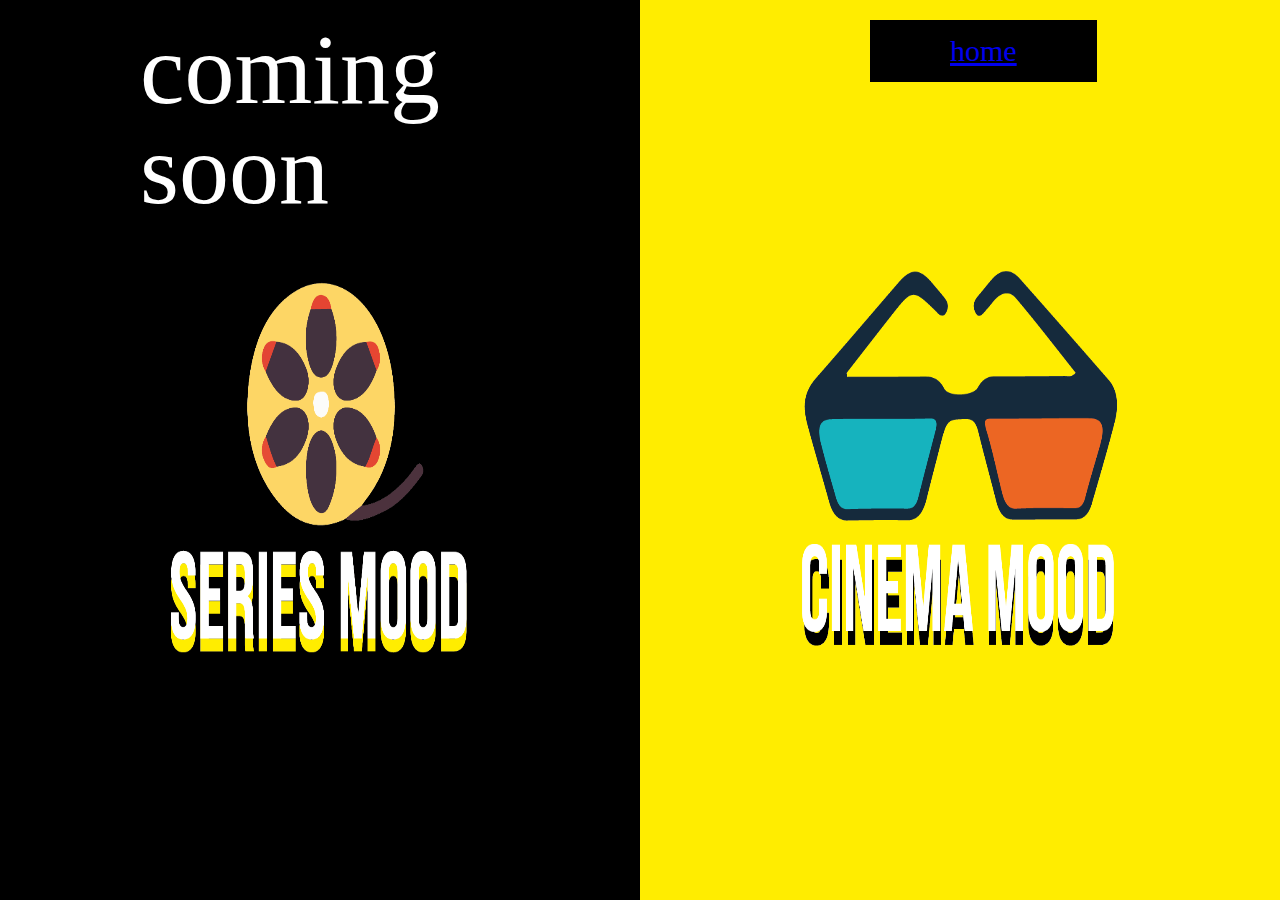
<file: index.html>
<!DOCTYPE html>
<html>
<head>
	<link rel="stylesheet" type="text/css" href="reset/reset.css">
	<link rel="stylesheet" type="text/css" href="css/style.css">
	<link rel="stylesheet" href="https://cdnjs.cloudflare.com/ajax/libs/font-awesome/4.7.0/css/font-awesome.min.css">
	<title>start</title>
</head>
<body>

<div class="split left">
	<h1>coming soon</h1>

  <div class="centered">
    <img src="img/serie.png" alt="Avatar woman">
  </div>

</div>

<div class="split right">
  <div class="centered">
    <img src="img/cinema.png" alt="Avatar man">
  </div>
  <button class="btn success"><a href="../home/index.html" target="_blank">home</a></button>
</div>

     
</body>
</html>
</file>
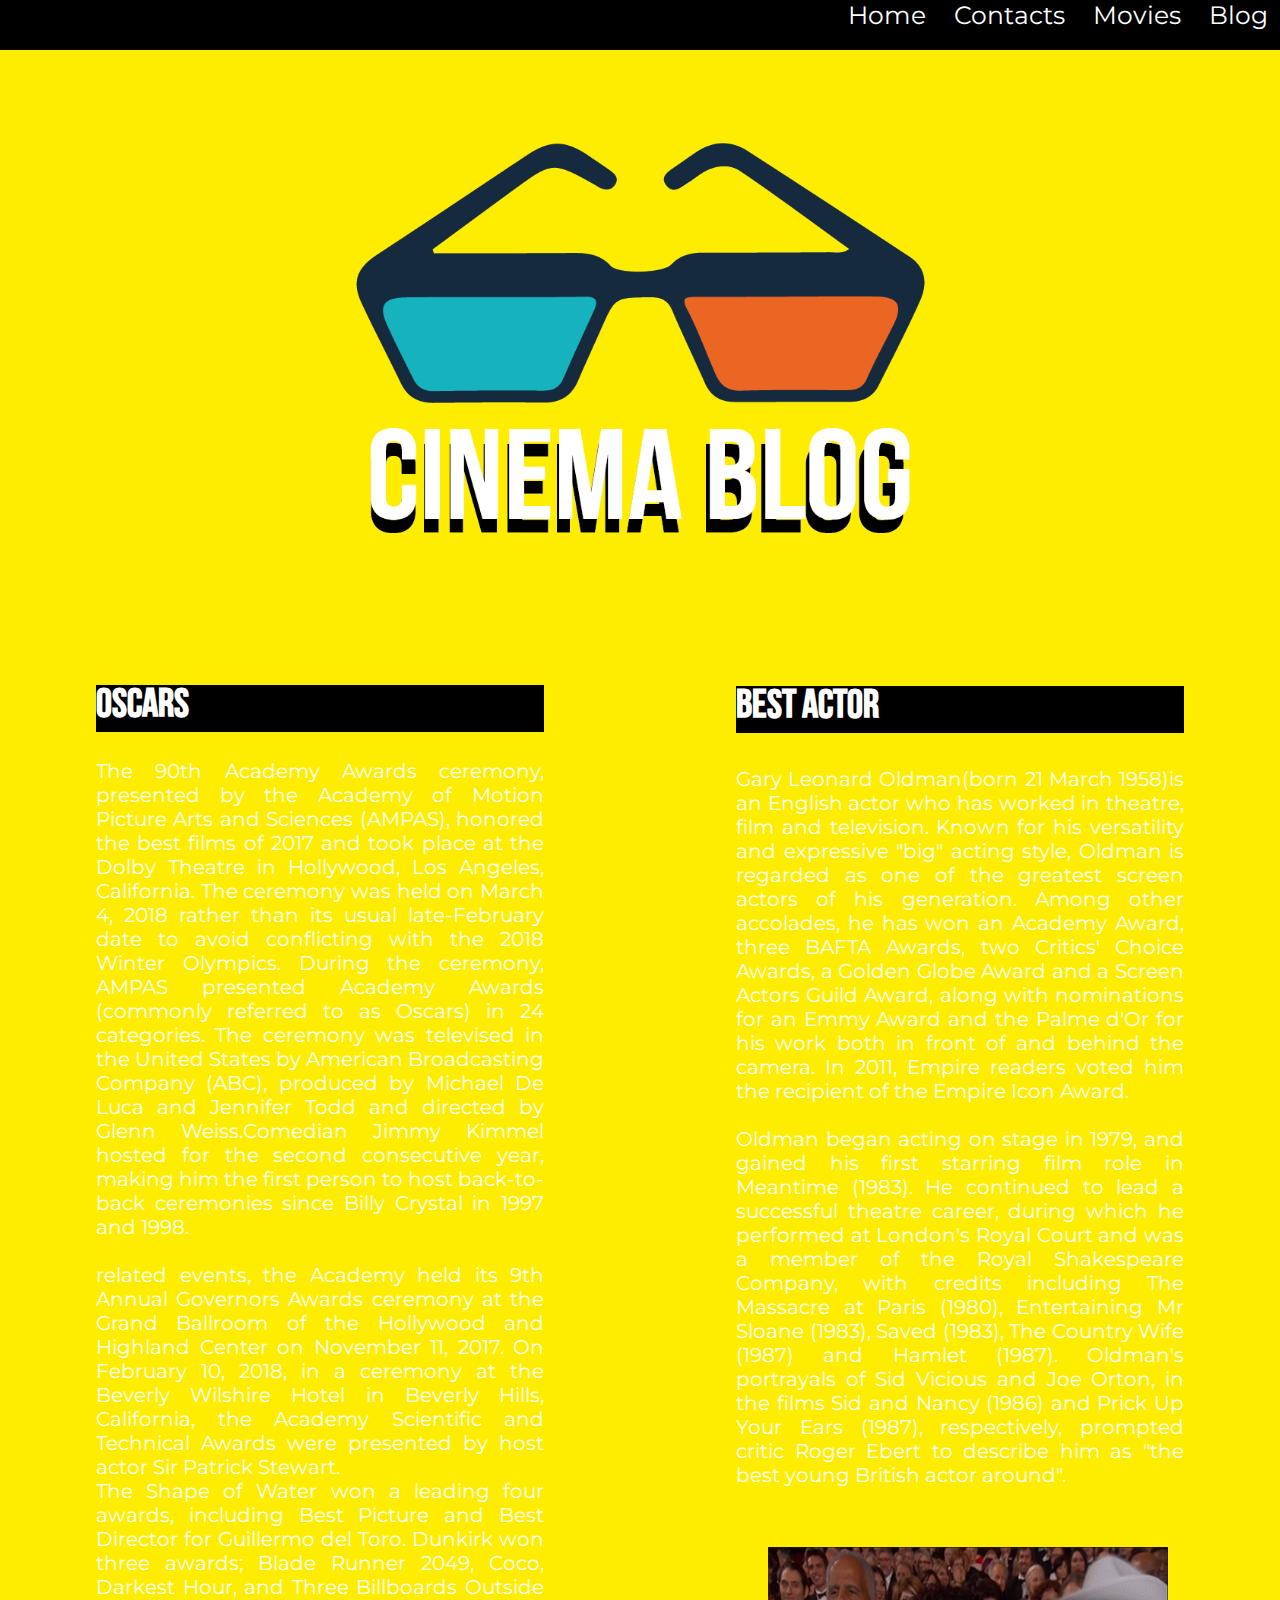
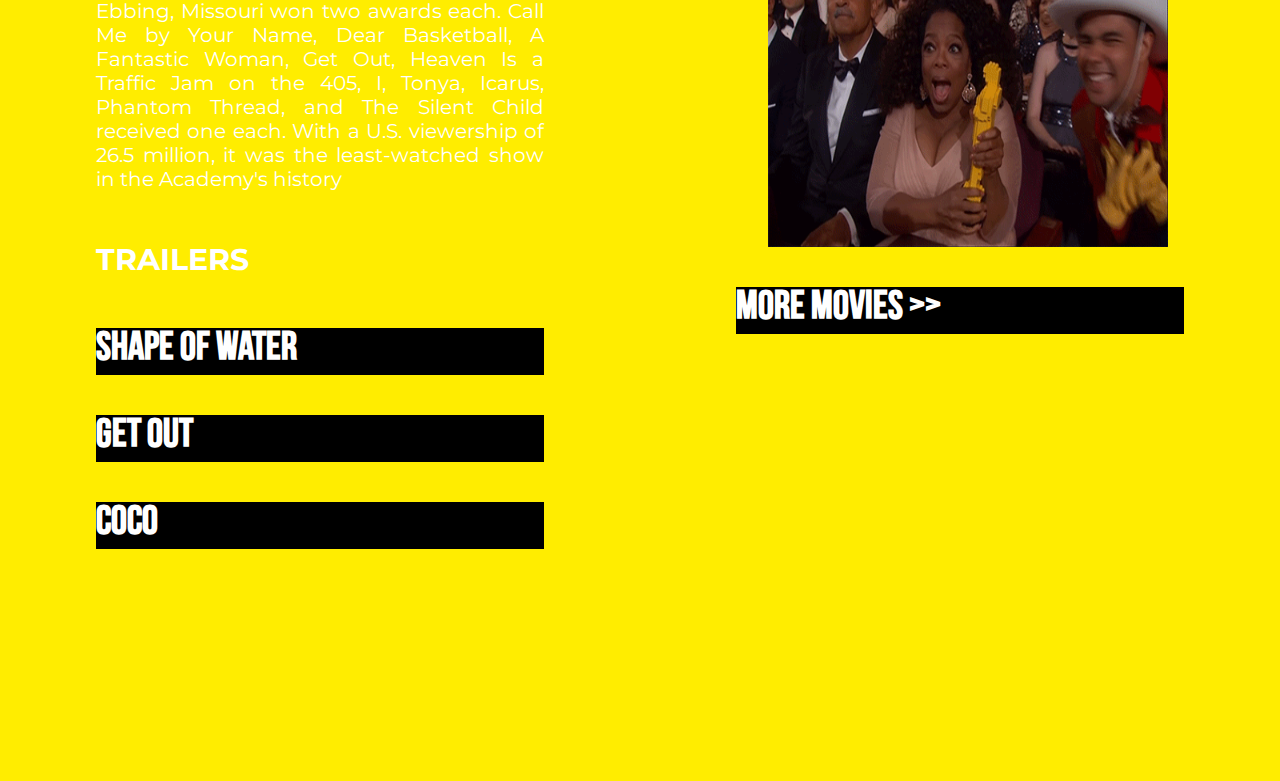
<file: Blog/index.html>
<html>

<head>
<title>cinema blog</title>
<meta charset="utf-8">
<meta name="viewport" content="width=device-width, initial-scale=1, maximum-scale=5"/>
<link href="css/style.css" type="text/css" rel="stylesheet">
<link href="https://fonts.googleapis.com/css?family=Abril+Fatface" rel="stylesheet">
<link href="https://fonts.googleapis.com/css?family=Montserrat" type="text/css" rel="stylesheet">
<link href="https://fonts.googleapis.com/css?family=Anton" type="text/css" rel="stylesheet">
</head>

<body>
<div class="navbar" id="navvv">
<a class="active" id="home" href="../home/index.html" target="_blank">Home</a>
<a href="#contacts">Contacts</a>
<a href="../movie/index.html" target="_blank">Movies</a>
<a href="../Blog/index.html" target="_blank">Blog</a>
</div>

<img src="img/blog.png" id="imagegonude">
<div class="firstrow">
        <h1>oscars</h1>
        <p>The 90th Academy Awards ceremony, presented by the Academy of Motion Picture Arts and Sciences (AMPAS), honored the best films of 2017 and took place at the Dolby Theatre in Hollywood, Los Angeles, California. The ceremony was held on March 4, 2018 rather than its usual late-February date to avoid conflicting with the 2018 Winter Olympics. During the ceremony, AMPAS presented Academy Awards (commonly referred to as Oscars) in 24 categories. The ceremony was televised in the United States by American Broadcasting Company (ABC), produced by Michael De Luca and Jennifer Todd and directed by Glenn Weiss.Comedian Jimmy Kimmel hosted for the second consecutive year, making him the first person to host back-to-back ceremonies since Billy Crystal in 1997 and 1998.<br>
            <br>
        related events, the Academy held its 9th Annual Governors Awards ceremony at the Grand Ballroom of the Hollywood and Highland Center on November 11, 2017. On February 10, 2018, in a ceremony at the Beverly Wilshire Hotel in Beverly Hills, California, the Academy Scientific and Technical Awards were presented by host actor Sir Patrick Stewart.<br> 

        The Shape of Water won a leading four awards, including Best Picture and Best Director for Guillermo del Toro. Dunkirk won three awards; Blade Runner 2049, Coco, Darkest Hour, and Three Billboards Outside Ebbing, Missouri won two awards each. Call Me by Your Name, Dear Basketball, A Fantastic Woman, Get Out, Heaven Is a Traffic Jam on the 405, I, Tonya, Icarus, Phantom Thread, and The Silent Child received one each. With a U.S. viewership of 26.5 million, it was the least-watched show in the Academy's history<br> </p>
        <h5>TRAILERS</h5>
    <h3><a href= "https://www.youtube.com/watch?v=XFYWazblaUA" target="_blank">shape of water</a></h3>
    <h3><a href= "https://www.youtube.com/watch?v=DzfpyUB60YY" target="_blank">get out</a></h3>
    <h3><a href= "https://www.youtube.com/watch?v=Z43ZzfHPiNY" target="_blank">coco</a></h3>
</div>
<div class="secondrow">
        <h2>BEST ACTOR</h2>
        <p>Gary Leonard Oldman(born 21 March 1958)is an English actor who has worked in theatre, film and television. Known for his versatility and expressive "big" acting style, Oldman is regarded as one of the greatest screen actors of his generation. Among other accolades, he has won an Academy Award, three BAFTA Awards, two Critics' Choice Awards, a Golden Globe Award and a Screen Actors Guild Award, along with nominations for an Emmy Award and the Palme d'Or for his work both in front of and behind the camera. In 2011, Empire readers voted him the recipient of the Empire Icon Award.<br>
<br>
Oldman began acting on stage in 1979, and gained his first starring film role in Meantime (1983). He continued to lead a successful theatre career, during which he performed at London's Royal Court and was a member of the Royal Shakespeare Company, with credits including The Massacre at Paris (1980), Entertaining Mr Sloane (1983), Saved (1983), The Country Wife (1987) and Hamlet (1987). Oldman's portrayals of Sid Vicious and Joe Orton, in the films Sid and Nancy (1986) and Prick Up Your Ears (1987), respectively, prompted critic Roger Ebert to describe him as "the best young British actor around".</p>
        
    
      <a href="https://www.instagram.com/p/BZcj72ZDvI7/?hl=es-la&taken-by=pollitasrd" target="_blank">
      <img src="img/9de041b5f3409bf221c3f19fed591c2d.gif" id="imgskincare">
      <h3>MORE MOVIES >> </h3>
    </a>
</div>
</body>

</html>
</file>
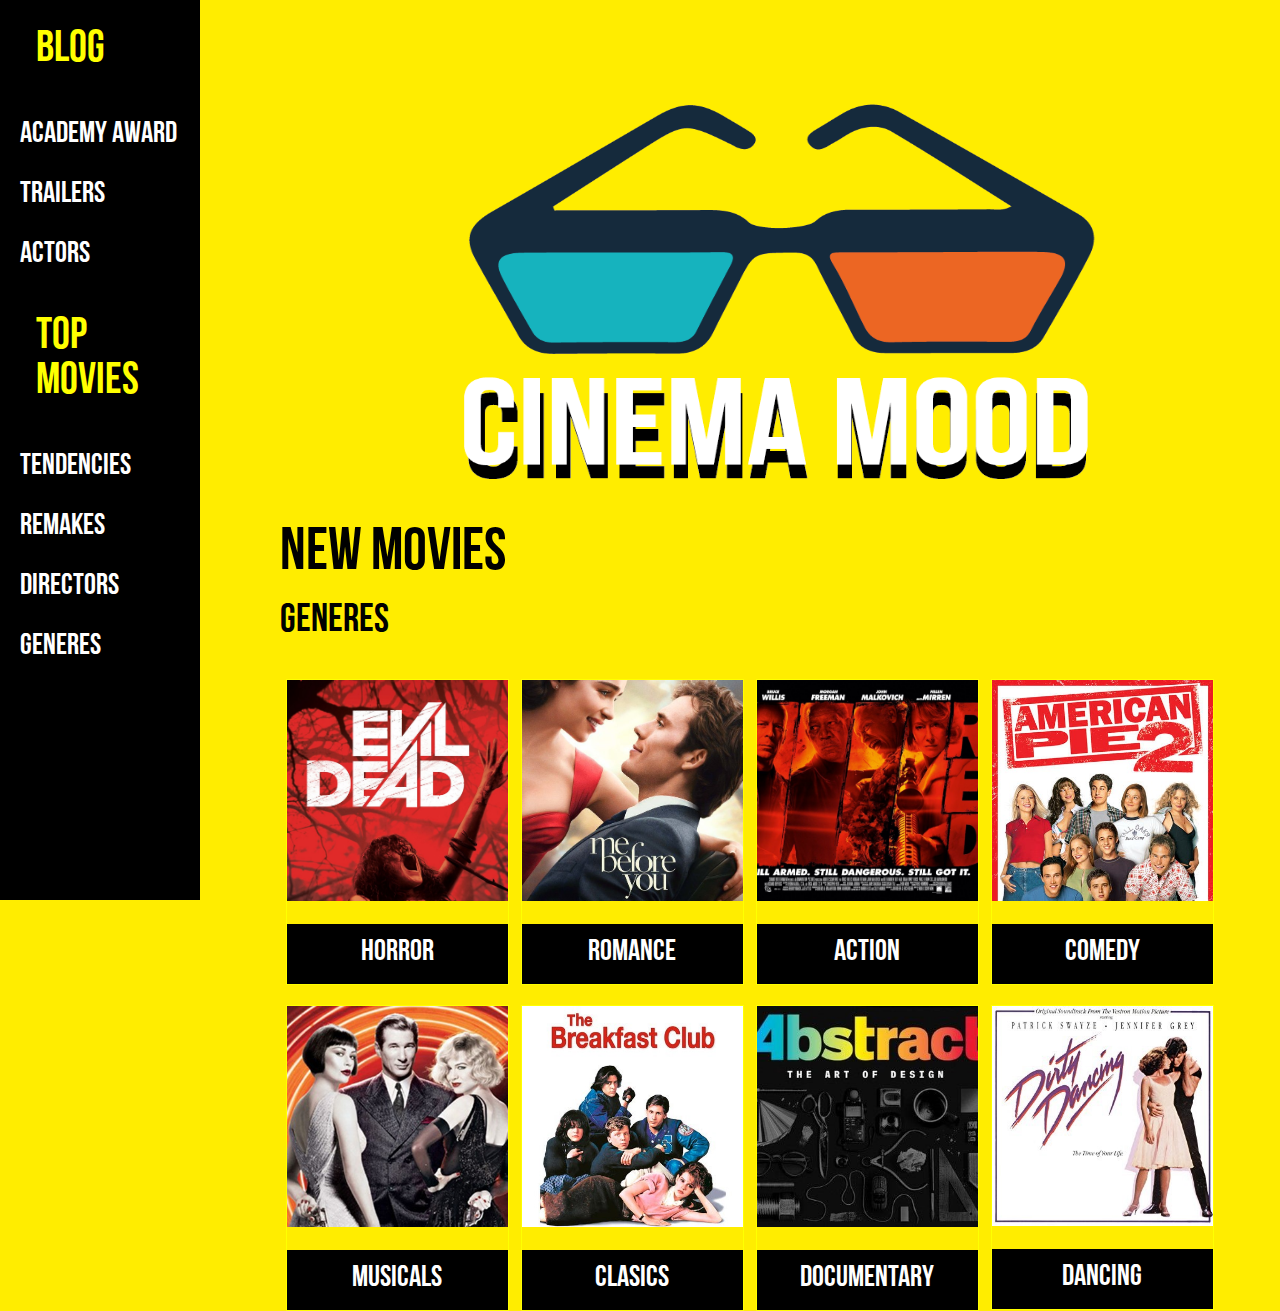
<file: home/index.html>
<!DOCTYPE html>
<html>
<head>	
	<link rel="stylesheet" type="text/css" href="reset/reset.css">
	<link rel="stylesheet" href="css/style.css">
	<title>cinema mood</title>

</head>
<body>

<header>

</header>

<aside>
  <div class="sidenav">
				<dl style="list-style-type:none;">
  <dt><a href="../Blog/index.html" target="_blank">Blog</a></dt>
  <br>
  <dd>academy award</dd>
  <br>
  <dd>trailers</dd> 
  <br>
  <dd>actors</dd>
  <br>
  <dt><a href="../movie/index.html" target="_blank">top movies</a></dt>  <br>
  <dd>tendencies</dd> 
  <br>
  <dd>remakes</dd>
  <br>
  <dd>directors</dd>
  <br>
  <dd>generes</dd>
</dl>
</div>
	</aside>

<section>
  <div class="content">
    <br>
    <br>
<div class="container">
  <img src="img/cinema.png" width="1000" height="400">
  <div class="middle">
    <div class="text">subscribe</div>
  </div>
</div>

  <br>
	<article>
<br>
		<h1 style="font-size:60px;">New movies</h1>
		<br>
		<h5 style="font-size:40px;">generes</h5>
</article>
<br>
<article>
<div class="responsive">
  <div class="gallery">
    <a target="_blank" href="pome.jpg">
      <img src="img/evil.jpg" alt="Trolltunga Norway" width="300" height="200">
    </a>
    <div class="desc">horror</div>
  </div>
</div>


<div class="responsive">
  <div class="gallery">
    <a target="_blank" href="uva.jpg">
      <img src="img/me.jpg" alt="Forest" width="600" height="400">
    </a>
    <div class="desc">romance</div>
  </div>
</div>

<div class="responsive">
  <div class="gallery">
    <a target="_blank" href="aloe.jpg">
      <img src="img/red.jpg" alt="Northern Lights" width="600" height="400">
    </a>
    <div class="desc">Action</div>
  </div>
</div>

<div class="responsive">
  <div class="gallery">
    <a target="_blank" href="otro.jpg">
      <img src="img/pie.jpg" alt="Mountains" width="600" height="400">
    </a>
    <div class="desc">Comedy</div>
  </div>
</div>
<br>

    <br>
    <div class="responsive">
  <div class="gallery">
    <a target="_blank" href="pome.jpg">
      <img src="img/chi.jpg" alt="Trolltunga Norway" width="300" height="200">
    </a>
    <div class="desc">musicals</div>
  </div>
</div>

<div class="responsive">
  <div class="gallery">
    <a target="_blank" href="uva.jpg">
      <img src="img/bfc.jpg" alt="Forest" width="600" height="400">
    </a>
    <div class="desc">clasics</div>
  </div>
</div>

<div class="responsive">
  <div class="gallery">
    <a target="_blank" href="aloe.jpg">
      <img src="img/bas.jpg" alt="Northern Lights" width="600" height="400">
    </a>
    <div class="desc">documentary</div>
  </div>
</div>

<div class="responsive">
  <div class="gallery">
    <a target="_blank" href="otro.jpg">
      <img src="img/dd.jpg" alt="Mountains" width="600" height="400">
    </a>
    <div class="desc">dancing</div>
  </div>
</div>
    <br>
</div>

</article>

</section>

</body>

</html>
</file>
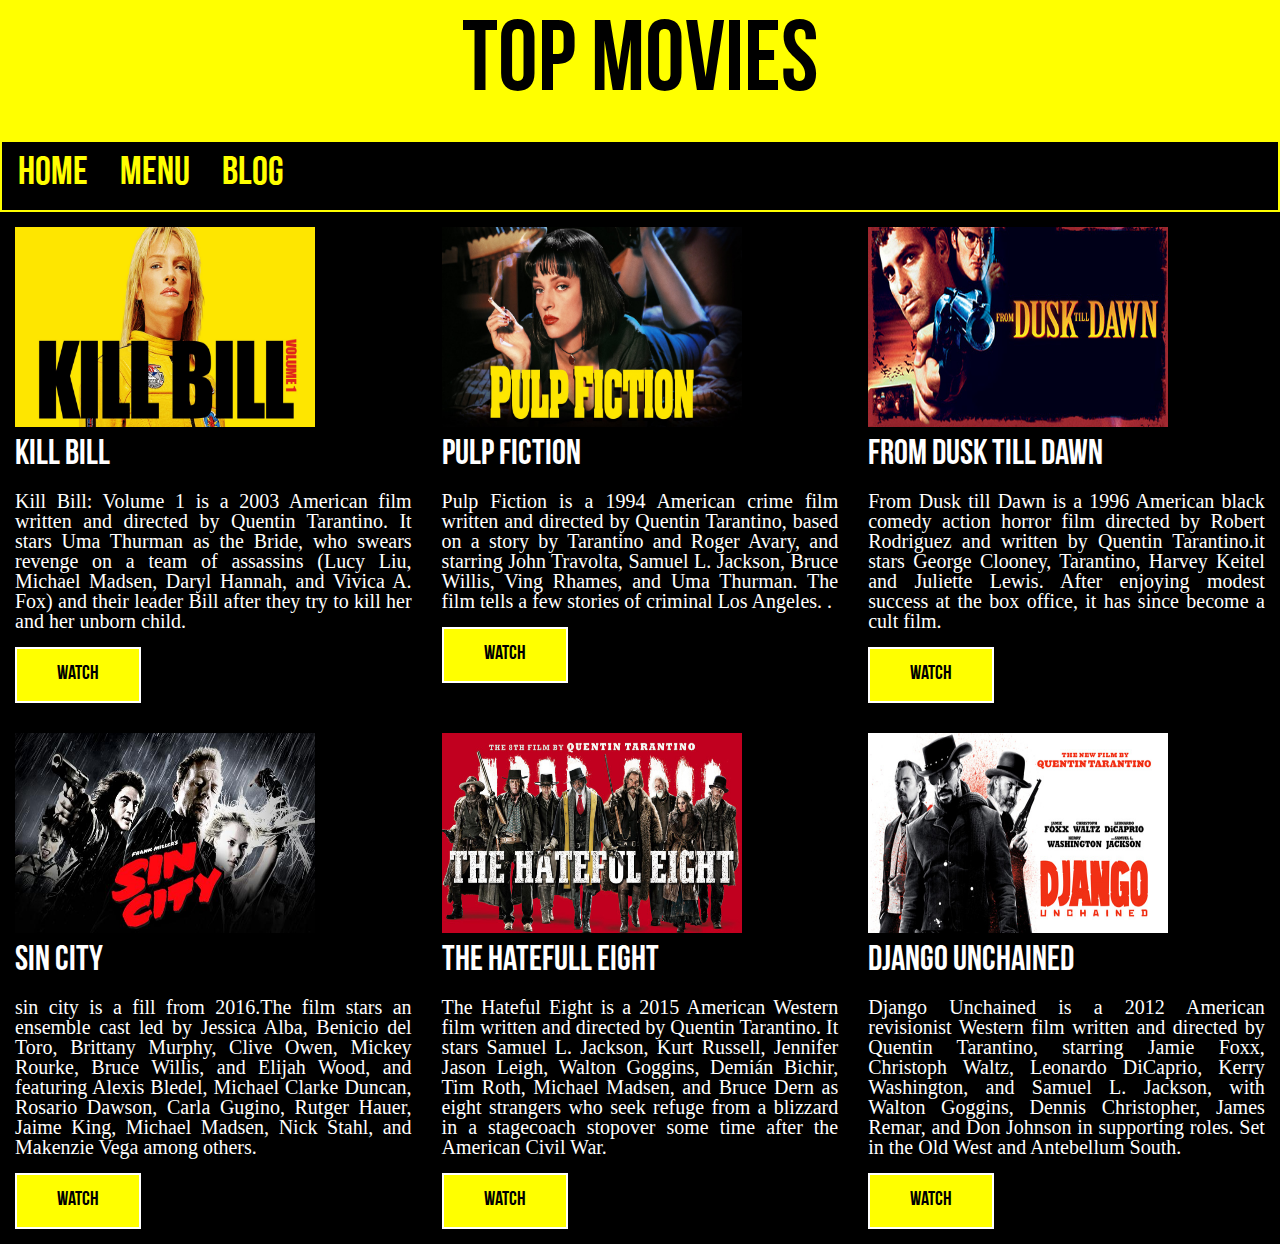
<file: movie/index.html>
<!DOCTYPE html>
<html>
<head>  
  <meta name="viewport" content="width=device-width, initial-scale=1">
	<link rel="stylesheet" type="text/css" href="reset/reset.css">
	<link rel="stylesheet" type="text/css" href="css/style.css">
<link rel="stylesheet" href="https://cdnjs.cloudflare.com/ajax/libs/font-awesome/4.7.0/css/font-awesome.min.css">
	<title>top10 movies</title>
</head>
<body>
<div class="header">
  <h1>Top Movies</h1>
</div>

<div class="topnav">
 <a href="../home/index.html" target="_blank">Home</a>
 <a href="#Menu">Menu</a>
 <a href="../Blog/index.html" target="_blank">blog</a>
</div>

<div class="row">
  <div class="column">
<img src="img/kill.jpg" class="image" width="300" height="200">

 <h2>Kill bill</h2><br>
    <p>Kill Bill: Volume 1 is a 2003 American  film written and directed by Quentin Tarantino. It stars Uma Thurman as the Bride, who swears revenge on a team of assassins (Lucy Liu, Michael Madsen, Daryl Hannah, and Vivica A. Fox) and their leader Bill after they try to kill her and her unborn child.</p><br>
<button class="button button1">watch</button>
  </div>
  <div class="column">
<img src="img/pulp.jpg" width="300" height="200">
    <h2>pulp fiction</h2><br>
    <p>Pulp Fiction is a 1994 American crime film written and directed by Quentin Tarantino, based on a story by Tarantino and Roger Avary, and starring John Travolta, Samuel L. Jackson, Bruce Willis, Ving Rhames, and Uma Thurman. The film tells a few stories of criminal Los Angeles. .</p><br>
    <button class="button button1">watch</button>
  </div>
  <div class="column">
     <img src="img/header.jpg" width="300" height="200">
    <h2>From Dusk till Dawn</h2><br>
    <p>From Dusk till Dawn is a 1996 American black comedy action horror film directed by Robert Rodriguez and written by Quentin Tarantino.it stars George Clooney, Tarantino, Harvey Keitel and Juliette Lewis. After enjoying modest success at the box office, it has since become a cult film.</p><br>
    <button class="button button1">watch</button>
  </div>
</div>

<div class="row">
  <div class="column">
    <img src="img/sin.jpg" width="300" height="200">
    <h2>sin city</h2><br>
    <p>sin city is a fill from 2016.The film stars an ensemble cast led by Jessica Alba, Benicio del Toro, Brittany Murphy, Clive Owen, Mickey Rourke, Bruce Willis, and Elijah Wood, and featuring Alexis Bledel, Michael Clarke Duncan, Rosario Dawson, Carla Gugino, Rutger Hauer, Jaime King, Michael Madsen, Nick Stahl, and Makenzie Vega among others.</p><br>
    <button class="button button1">watch</button>
  </div>
  <div class="column">
     <img src="img/8.jpg" width="300" height="200">

    <h2>The Hatefull eight</h2><br>
    <p>The Hateful Eight is a 2015 American Western film written and directed by Quentin Tarantino. It stars Samuel L. Jackson, Kurt Russell, Jennifer Jason Leigh, Walton Goggins, Demián Bichir, Tim Roth, Michael Madsen, and Bruce Dern as eight strangers who seek refuge from a blizzard in a stagecoach stopover some time after the American Civil War.</p><br>
    <button class="button button1">watch</button>
  </div>
  <div class="column">
    <img src="img/nigga.jpg" width="300" height="200">
    <h2>Django unchained</h2><br>
    <p>Django Unchained is a 2012 American revisionist Western film written and directed by Quentin Tarantino, starring Jamie Foxx, Christoph Waltz, Leonardo DiCaprio, Kerry Washington, and Samuel L. Jackson, with Walton Goggins, Dennis Christopher, James Remar, and Don Johnson in supporting roles. Set in the Old West and Antebellum South.</p><br>
    <button class="button button1">watch</button>
  </div>
</div>

</body>
</html>
</file>
<file: css/style.css>
body {
    font-family: Arial;
    color: white;
}
h1{
    font-size: 100px;
    font-family: bebas neue;
    color: white;
    margin-left: 140px;
}

.split {
    height: 100%;
    width: 50%;
    position: fixed;
    z-index: 1;
    top: 0;
    overflow-x: hidden;
    padding-top: 20px;
}

.left {
    left: 0;
    background-color: black;
}

.right {
    right: 0;
    background-color: #FFED00;
}

.centered {
    position: absolute;
    top: 50%;
    left: 50%;
    transform: translate(-50%, -50%);
    text-align: center;
}

.centered img {
    width: 500px;
    height :400px;
  
}
.btn {
    border: none; 
    color: yellow; 
    padding: 14px 80px; 
    cursor: pointer; 
    margin-left: 230px;
    font-family: bebas neue;
    font-size: 30px;
}
.success {background-color: black;
} 

.success:hover {background-color: white;

 }
</file>
<file: Blog/css/style.css>
@font-face{
    font-family: 'bebas neue';
    src: url('BebasNeue.otf');
}

body{
    background-color :#FFED00;
    margin: 0;
    padding: 0;
}

.navbar {
    float: right;
    text-align: right;
    position: relative;
    height: 3.125em;
    width: 100%;
    margin-top: 0;
    z-index: 1000;
    background-color: black;
    padding: 0em 0em;
}

.navbar a{
    position: relative;
    font-family: 'Montserrat', sans-serif;
    padding:  12px;
    margin-top: 55px;
    text-decoration: none;
    font-size: 25px;
    color:white;
   
}

h1
{
    font-size: 2.5em;
	font-family: bebas neue;
	background-color:black;
	color: white;
}

h2
{
    font-size: 2.5em;
	font-family: bebas neue;
	background-color:black;
	color: white;
}

h3
{
    font-size: 2.5em;
	font-family: bebas neue;
	background-color:black;
	color: white;	
}
h4
{
    font-family: 'Montserrat', sans-serif;
    float:right;	
}

h5
{
    font-size: 1.875em;
	font-family: 'Montserrat', sans-serif;
	color: white ;	
}

p{
	font-family: 'Montserrat', sans-serif;
	font-size: 1.250em;
	text-align: justify;
    color: white;
    float: center;
}

 #imagegonude{
    margin-top: 5em;
    width: 56.250em;
    align-content: center;
    margin-left: 26em;
	height: 26.000em;
	font-family: 'Montserrat', sans-serif;
}

.firstrow {
    float: left;
    width: 35%;
    margin-top: -5em;
    padding: 12em;
}

.secondrow {
    float: left;
    width: 35%;
    padding-top: 6.7em;
}

a:link {
    color: white; 
    background-color: transparent; 
    text-decoration: none;
}

a:visited {
    color: white;
    background-color: transparent;
    text-decoration: none;
}

a:hover {
    color:#94dced;
    background-color: transparent;
    text-decoration: underline;
}

a:active {
    color: white;
    background-color: transparent;
    text-decoration: underline;
}

footer{
    text-align: left;
    padding: 1em;
    clear: left;
    background-color: #94dced;
    font-family: 'Montserrat', sans-serif;
    color: white;
}

#imgskincare{
    width:400px;
    height:300px;
    margin-left:6em;
    margin-top:40px;
}


@media screen and (min-width: 250px) and (max-width: 350px)
{
    #imagegonude{
        margin-top: 5em;
        width: 36.250em;
        margin-left: 14.2em;
        height: 23.000em;
        font-family: 'Montserrat', sans-serif;
    }

    #imgskincare {
        width: 300px;
        height: 250px;
        margin-left: 8em;
        margin-top: 40px;
    }

    .navbar {
        float: right;
        text-align: right;
        position: fixed;
        height: 3.125em;
        width: 100%;
        margin-top: 0;
        z-index: 1000;
        background-color: #5499C7;
    }

    .firstrow {
        text-align: center;
        width: 180%;
        margin-left: 2em;
        margin-top: -8em;
        padding: 12em;
    }

    .secondrow {
        margin-left: 14em;
        width: 180%;
        margin-top: -18em;
    }
    footer{
        text-align: left;
        padding: 1em;
        clear: left;
        width: 310%;
        background-color: black;
        font-family: 'Montserrat', sans-serif;
        color: white;
        position: static;
    }

    p{
        font-family: 'Montserrat', sans-serif;
        font-size: 2.250em;
        text-align: justify;
        color: white;
        float: center;
    }
}

@media screen and (min-width: 350px) and (max-width: 398px)
{
    #imagegonude{
        margin-top: 5em;
        width: 36.250em;
        margin-left: 20em;
        height: 23.000em;
        font-family: 'Montserrat', sans-serif;
    }

    #imgskincare {
        width: 320px;
        height: 250px;
        margin-left: 12em;
        margin-top: 2.500em;
    }

    .navbar {
        float: right;
        text-align: right;
        position: fixed;
        height: 3.125em;
        width: 100%;
        margin-top: 0;
        z-index: 1000;
        background-color: #5499C7;
    }

    .firstrow {
        text-align: center;
        width: 200%;
        margin-left: 2em;
        margin-top: -8em;
        padding: 12em;
    }

    .secondrow {
        margin-left: 14em;
        width: 200%;
        margin-top: -18em;
    }
    footer{
        text-align: left;
        padding: 1em;
        clear: left;
        width: 305%;
        background-color: #94dced;
        font-family: 'Montserrat', sans-serif;
        color: white;
        position: static;
    }

    p{
        font-family: 'Montserrat', sans-serif;
        font-size: 2.250em;
        text-align: justify;
        color: white;
        float: center;
    }
   }

@media screen and (min-width: 399px) and (max-width: 499px)
{
    #imagegonude{
        margin-top: 5em;
        width: 36.250em;
        margin-left: 9em;
        height: 23.000em;
        font-family: 'Montserrat', sans-serif;
    }

    #imgskincare {
        width: 300px;
        height: 250px;
        margin-left: 4em;
        margin-top: 40px;
    }

    .navbar {
        float: right;
        text-align: right;
        position: fixed;
        height: 3.125em;
        width: 100%;
        margin-top: 0;
        z-index: 1000;
        background-color: #5499C7;
    }

    .firstrow {
        text-align: center;
        width: 100%;
        margin-left: 2em;
        margin-top: -8em;
        padding: 12em;
    }

    .secondrow {
        margin-left: 14em;
        width: 100%;
        margin-top: -18em;
    }
    footer{
        text-align: left;
        padding: 1em;
        clear: left;
        width: 195%;
        background-color: #94dced;
        font-family: 'Montserrat', sans-serif;
        color: white;
        position: static;
    }

    p{
        font-family: 'Montserrat', sans-serif;
        font-size: 1.250em;
        text-align: justify;
        color: white;
        float: center;
    }
   }




@media screen and (min-width: 499px) and (max-width: 599px)
{

    #imagegonude{
        margin-top: 5em;
        width: 36.250em;
        margin-left: 10em;
        height: 23.000em;
        font-family: 'Montserrat', sans-serif;
    }

    #imgskincare {
        width: 300px;
        height: 250px;
        margin-left: 4em;
        margin-top: 40px;
    }

    .navbar {
        float: right;
        text-align: right;
        position: fixed;
        height: 3.125em;
        width: 100%;
        margin-top: 0;
        z-index: 1000;
        background-color: #5499C7;
    }

    .firstrow {
        text-align: center;
        width: 85%;
        margin-left: 2em;
        margin-top: -8em;
        padding: 12em;
    }

    .secondrow {
        margin-left: 14em;
        width: 85%;
        margin-top: -18em;
    }
    footer{
        text-align: left;
        padding: 1em;
        clear: left;
        width: 160%;
        background-color: #94dced;
        font-family: 'Montserrat', sans-serif;
        color: white;
        position: static;
    }
    
}

@media screen and (min-width: 599px) and (max-width: 699px)
{

    #imagegonude{
        margin-top: 5em;
        width: 36.250em;
        margin-left: 10em;
        height: 23.000em;
        font-family: 'Montserrat', sans-serif;
    }

    #imgskincare {
        width: 300px;
        height: 250px;
        margin-left: 5.2em;
        margin-top: 40px;
    }

    .navbar {
        float: right;
        text-align: right;
        position: fixed;
        height: 3.125em;
        width: 100%;
        margin-top: 0;
        z-index: 1000;
        background-color: #5499C7;
    }

    .firstrow {
        text-align: center;
        width: 75%;
        margin-left: 2em;
        margin-top: -8em;
        padding: 12em;
    }

    .secondrow {
        margin-left: 14em;
        width: 75%;
        margin-top: -18em;
    }
    footer{
        text-align: left;
        padding: 1em;
        clear: left;
        width: 145%;
        background-color: #94dced;
        font-family: 'Montserrat', sans-serif;
        color: white;
        position: static;
    }
    
}




@media screen and (min-width: 699px) and (max-width: 799px)
{

    #imagegonude{
        margin-top: 5em;
        width: 36.250em;
        margin-left: 11.3em;
        height: 23.000em;
        font-family: 'Montserrat', sans-serif;
    }

    .navbar {
        float: right;
        text-align: right;
        position: fixed;
        height: 3.125em;
        width: 100%;
        margin-top: 0;
        z-index: 1000;
        background-color: #5499C7;
    }

    .firstrow {
        text-align: center;
        width: 75%;
        margin-left: -1em;
        margin-top: -8em;
        padding: 12em;
    }

    .secondrow {
        margin-left: 11.5em;
        width: 75%;
        margin-top: -18em;
    }
    footer{
        text-align: left;
        padding: 1em;
        clear: left;
        width: 120%;
        background-color: #94dced;
        font-family: 'Montserrat', sans-serif;
        color: white;
        position: static;
    }
    
}

@media screen and (min-width: 800px) and (max-width: 984px)
{
    #imagegonude{
        margin-top: 5em;
        width: 40.250em;
        margin-left: 5.3em;
        height: 23.000em;
        font-family: 'Montserrat', sans-serif;
    }
    .firstrow {
        float: left;
        width: 25%;
        margin-left: -6em;
        margin-top: -8em;
        padding: 12em;
    }

    .secondrow {
        float: left;
        width: 35%;
        padding-top: 3.6em;

    }

    #imgskincare {
        width: 280px;
        height: 250px;
        margin-left: 0.2em;
        margin-top: 40px;
    }
    h1,h2,h3,h4,h5
    {
        font-size: 2em;
        font-family: bebas neue;
        background-color:#5499C7;
        color: white;
    }
    
    
    p{
        font-family: 'Montserrat', sans-serif;
        font-size: 1em;
        text-align: justify;
        color: white;
        float: center;
    }
}




@media screen and (min-width: 985px) and (max-width: 1024px)
{
    #imagegonude{
        margin-top: 5em;
        width: 56.250em;
        margin-left: 5em;
        height: 26.000em;
        font-family: 'Montserrat', sans-serif;
    }
    .firstrow {
        float: left;
        width: 30%;
        margin-left: -5em;
        margin-top: -5em;
        padding: 12em;
    }

    #imgskincare {
        width: 340px;
        height: 300px;
        margin-left: 0.2em;
        margin-top: 40px;
    }
}

@media screen and (min-width: 1025px) and (max-width: 1099px)
{
    #imagegonude{
        margin-top: 5em;
        width: 56.250em;
        margin-left: 5em;
        height: 26.000em;
        font-family: 'Montserrat', sans-serif;
    }
    .firstrow {
        float: left;
        width: 30%;
        margin-left: -5em;
        margin-top: -5em;
        padding: 12em;
    }

    #imgskincare {
        width: 340px;
        height: 300px;
        margin-left: 0.2em;
        margin-top: 40px;
    }
}

@media screen and (min-width: 1100px) and (max-width: 1279px)
{

    #imagegonude{
        margin-top: 5em;
        width: 56.250em;
        margin-left: 7em;
        height: 26.000em;
        font-family: 'Montserrat', sans-serif;
    }


    .firstrow {
        float: left;
        width: 30%;
        margin-left: -5em;
        margin-top: -5em;
        padding: 12em;
    }

    #imgskincare {
        width: 400px;
        height: 300px;
        margin-left: 0.2em;
        margin-top: 40px;
    }

}




@media screen and (min-width: 1280px) and (max-width: 1399px)
{

   #imagegonude{
        margin-top: 5em;
        width: 56.250em;
        align-content: center;
        margin-left: 12em;
        height: 26.000em;
        font-family: 'Montserrat', sans-serif;
    }
    
    #imgskincare{
        width:400px;
        height:300px;
        margin-left:2em;
        margin-top:40px;
    }

    
.firstrow {
    float: left;
    width: 35%;
    margin-top: -5em;
    margin-left: -6em;
    padding: 12em;
}


    
}

@media screen and (min-width: 1370px) and (max-width: 1455px)
{

   #imagegonude{
        margin-top: 5em;
        width: 56.250em;
        align-content: center;
        margin-left: 15em;
        height: 26.000em;
        font-family: 'Montserrat', sans-serif;
    }
    
    #imgskincare{
        width:400px;
        height:300px;
        margin-left:2em;
        margin-top:40px;
    }

    
.firstrow {
    float: left;
    width: 35%;
    margin-top: -5em;
    margin-left: -6em;
    padding: 12em;
}
    
}

@media screen and (min-width: 1456px) and (max-width: 1589px)
{

   #imagegonude{
        margin-top: 5em;
        width: 56.250em;
        align-content: center;
        margin-left: 20.5em;
        height: 26.000em;
        font-family: 'Montserrat', sans-serif;
    }
    
    #imgskincare{
        width:400px;
        height:300px;
        margin-left:3.8em;
        margin-top:40px;
    }

    
.firstrow {
    float: left;
    width: 35%;
    margin-top: -5em;
    margin-left: -3em;
    padding: 12em;
}
    
}

@media screen and (min-width: 1590px) and (max-width: 1670px)
{

   #imagegonude{
        margin-top: 5em;
        width: 56.250em;
        align-content: center;
        margin-left: 22.5em;
        height: 26.000em;
        font-family: 'Montserrat', sans-serif;
    }
    
    #imgskincare{
        width:400px;
        height:300px;
        margin-left:3.8em;
        margin-top:40px;
    }

    
.firstrow {
    float: left;
    width: 35%;
    margin-top: -5em;
    margin-left: -3em;
    padding: 12em;
}
    
}

@media screen and (min-width: 1671px) and (max-width: 1750px)
{

   #imagegonude{
        margin-top: 5em;
        width: 56.250em;
        align-content: center;
        margin-left: 25em;
        height: 26.000em;
        font-family: 'Montserrat', sans-serif;
    }
    
    #imgskincare{
        width:400px;
        height:300px;
        margin-left:6.3em;
        margin-top:40px;
    }
    
.firstrow {
    float: left;
    width: 35%;
    margin-top: -5em;
    margin-left: -2em;
    padding: 12em;
}
    
}

@media screen and (min-width: 1760px) and (max-width: 2000px)
{

   #imagegonude{
        margin-top: 5em;
        width: 56.250em;
        align-content: center;
        margin-left: 27em;
        height: 26.000em;
        font-family: 'Montserrat', sans-serif;
    }
    
    #imgskincare{
        width:400px;
        height:300px;
        margin-left:6.3em;
        margin-top:40px;
    }
    
.firstrow {
    float: left;
    width: 35%;
    margin-top: -5em;
    margin-left: -2em;
    padding: 12em;
}
    
}
</file>
<file: home/css/style.css>
@font-face{
    font-family: 'bebas neue';
    src: url('BebasNeue.otf');
}

 {
    box-sizing: border-box;
}

body {
   margin: 0;
   padding: 60px;
   background-color:#FFED00; 
}

p{
font-family: bebas neue;
text-align: justify;
}
h1{
  font-family: bebas neue;
  color: black;
}

h5{
  font-family: bebas neue ;
color: black;
}

div.gallery {
    border: 1px solid yellow ;
    margin-top: 20px;
}

div.gallery:hover {
    border: 1px solid yellow ;
}

div.gallery img {
    width: 100%;
    height: auto;
}

div.desc {
    padding: 15px;
    text-align: center;
    font-family: bebas neue;
    background-color: black;
    color: white;
    margin-top: 20px;
    font-size: 30px;
}

* {
    box-sizing: border-box;
}

.responsive {
    padding: 0 6px;
    float: left;
    width: 24.99999%;
}

@media only screen and (max-width: 700px) {
    .responsive {
        width: 49.99999%;
        margin: 6px 0;
    }
}

@media only screen and (max-width: 500px) {
    .responsive {
        width: 100%;
    }
}

.clearfix:after {
    content: "";
    display: table;
    clear: both;
}
.container {
    position: relative;
    width: 100%;
}

.image {
  opacity: 3;
  display: block;
  width: 100%;
  height: auto;
  transition: .5s ease;
  backface-visibility: hidden;
}

.middle {
  transition: .5s ease;
  opacity: 0;
  position: absolute;
  top: 50%;
  left: 50%;
  transform: translate(-50%, -50%);
  -ms-transform: translate(-50%, -50%)
}

.container:hover .image {
  opacity: 0.3;
}

.container:hover .middle {
  opacity: 1;
}

.text {
  background-color: yellow;
  color: black;
  font-size: 16px;
  padding: 16px 32px;
  font-family: bebas neue;
}

.sidenav {
    height: 100%;
    width: 200px;
    position: fixed;
    z-index: 1;
    top: 0;
    left: 0;
    background-color: black;
    overflow-x: hidden;
    font-family: bebas neue;
    font-size: 30px;
    color:white;
    padding: 14px 20px;
}



.sidenav a {
    color: yellow;
    padding: 16px;
    text-decoration: none;
    display: block;
}


.sidenav a:hover {
    background-color: #7FB3D5;
    color: black;
}

.content {
    margin-left: 200px;
    padding-left: 20px;
}
dt{
  font-size: 45px;
}
</file>
<file: movie/css/style.css>
@font-face{
    font-family: 'bebas neue';
    src: url('BebasNeue.otf');
}
* {
    box-sizing: border-box;
}

body {
  margin: 0;
  background-color: black;
}

p{
    background-color: ;
    font-size: 20px;
    text-align: justify;
    color: white;
}


h2{
    font-size:35px;
    color: white;
    font-family: bebas neue;
    margin-top:10px;
}

h1{
    font-size: 100px;
    color: black;
    font-family: bebas neue;
}

img:hover {
    -webkit-transform: scaleX(-1);
    transform: scaleX(-1);
}
.button1 {
    background-color:yellow; 
    color: black; 
    border: 2px solid white;
    padding:  14px 40px;
    font-family: bebas neue;
    font-size: 20px;
}

.button1:hover {
    background-color: white;
    color: white;
}

.header {
    background-color:yellow;
    padding: 20px;
    text-align: center;
}


.topnav {
    overflow: hidden;
    background-color: black;
    border: 2px solid yellow;
}


.topnav a {
    float: left;
    display: block;
    color: yellow;
    text-align: center;
    padding: 14px 16px;
    text-decoration: none;
    font-family: bebas neue;
    font-size: 40px;
}

.topnav a:hover {
    background-color: #ddd;
    color: black;
}

.column {
    float: left;
    width: 33.33%;
    padding: 15px;
    -webkit-flex: 1;
    -ms-flex: 1;
    flex: 1;
}

.row:after {
    content: "";
    display: table;
    clear: both;
    display: -webkit-flex;
    display: flex;
}

@media screen and (max-width:600px) {
    .column {
        width: 100%;
    }
</file>
